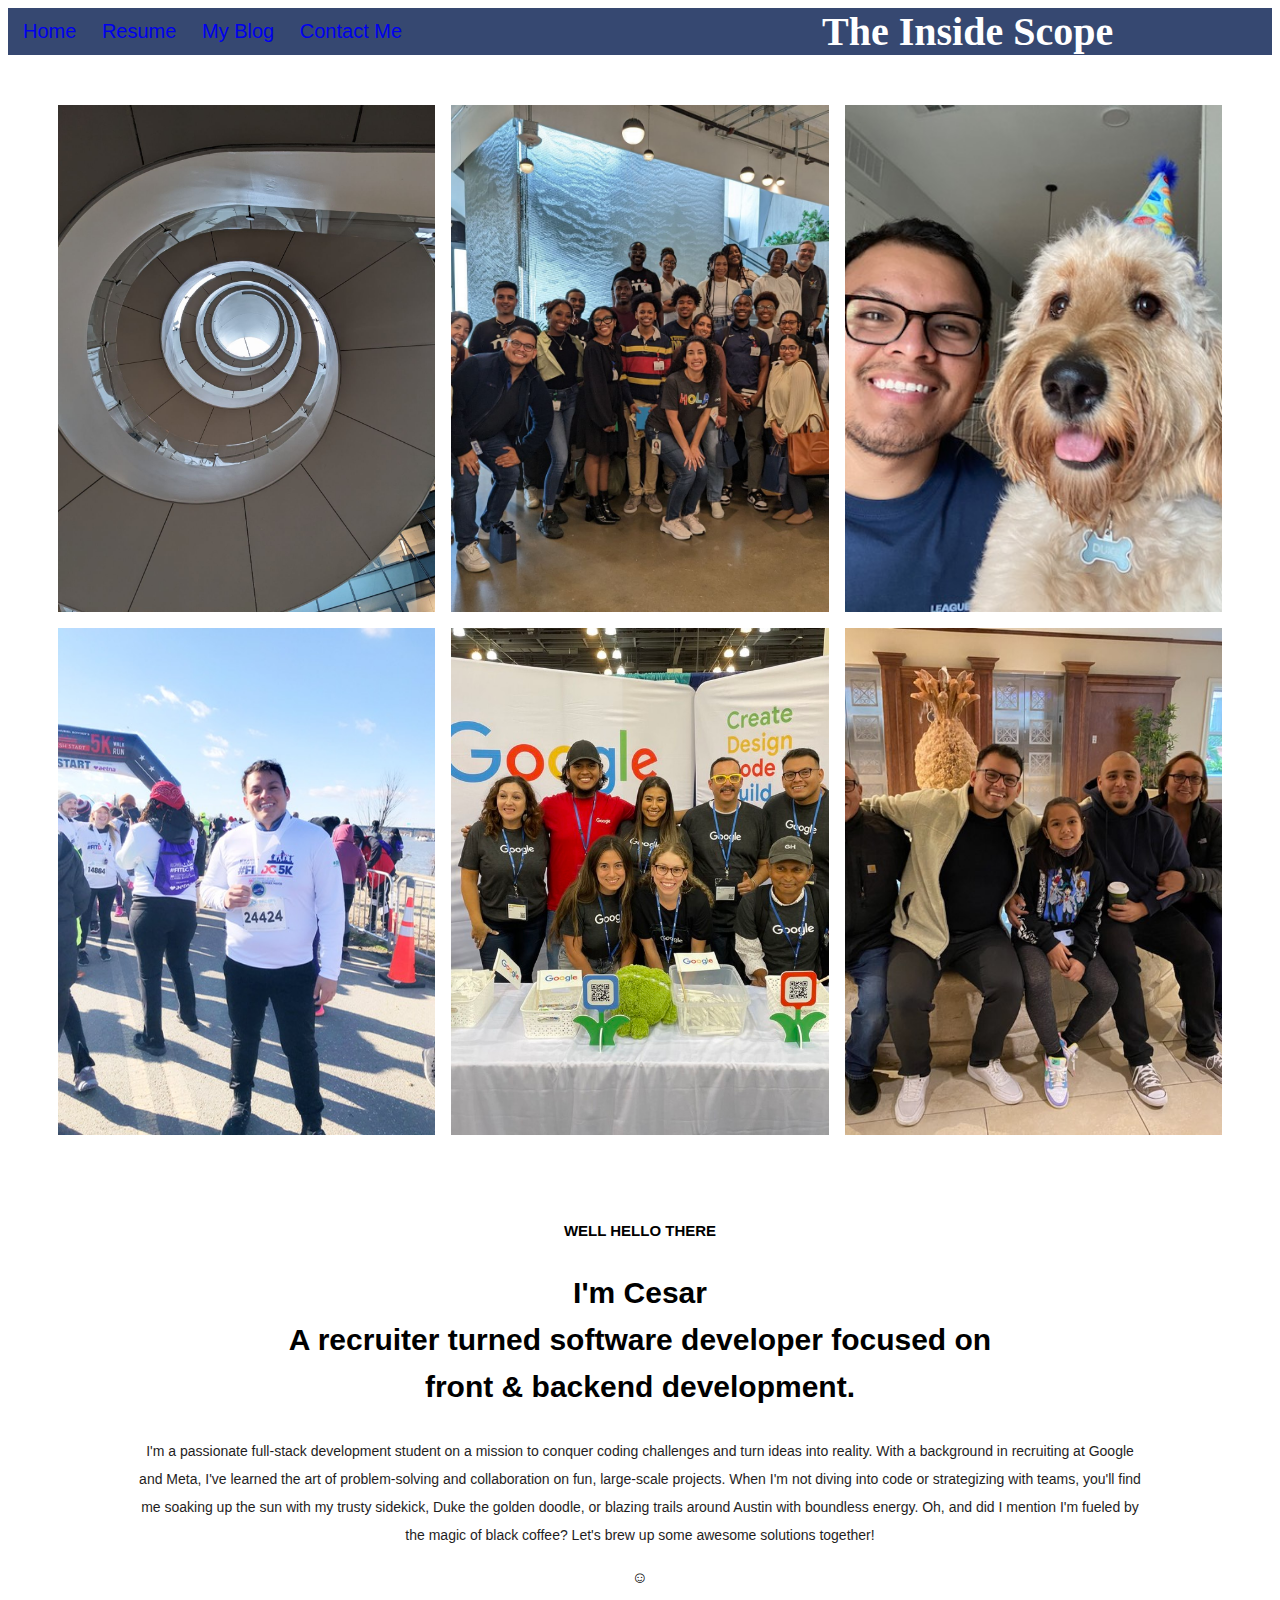
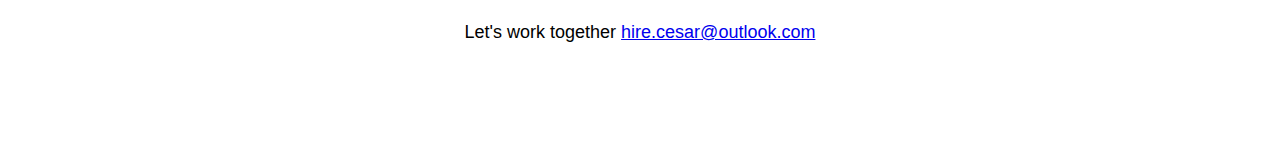
<file: about.html>
<!DOCTYPE html>
<html lang="en">
  <head>
    <meta charset="UTF-8" />
    <meta name="Resume" content="width=device-width, initial-scale=1.0" />
    <link rel="stylesheet" href="about-styles.css" />
  </head>
  <body>
    <header>
      <nav>
        <a class="nav-title" href="index.html" target="_blank">Home</a>
        <a class="nav-title" href="resume.html" target="_blank">Resume</a>
        <a
          class="nav-title"
          href="https://medium.com/@codewithcesar"
          target="_blank"
          >My Blog</a
        >
        <a
          class="nav-title"
          href="mailto:hire.cesar@outlook.com"
          target="_blank"
          >Contact Me</a
        >
      </nav>
      <h1 id="title">The Inside Scope</h1>
    </header>


    <div class="wrapper">
      <div class="image-container">
        <img src="about-img1.jpeg" alt="image 1" />
      </div>
      <div class="image-container">
        <img src="about-img2.JPG" alt="image 2" />
      </div>
      <div class="image-container">
        <img src="about-img3.jpg" alt="image 3" />
      </div>
      <div class="image-container">
        <img src="about-img4.JPG" alt="image 4" />
      </div>
      <div class="image-container">
        <img src="about-img5.JPG" alt="image 5" />
      </div>
      <div class="image-container">
        <img src="about-img6.JPG" alt="image 6" />
      </div>
    </div>
    <main>
      <section class="page">
        <div class="main-text-container">
          <p class="subtitle">well hello there</p>
          <p class="title">I'm Cesar</p>
          <p class="title">A recruiter turned software developer focused on</p>
          <p class="title">front & backend development.</p>
          <p id="blah">
            I'm a passionate full-stack development student on a mission to
            conquer coding challenges and turn ideas into reality. With a
            background in recruiting at Google and Meta, I've learned the art of
            problem-solving and collaboration on fun, large-scale projects. When
            I'm not diving into code or strategizing with teams, you'll find me
            soaking up the sun with my trusty sidekick, Duke the golden doodle,
            or blazing trails around Austin with boundless energy. Oh, and did I
            mention I'm fueled by the magic of black coffee? Let's brew up some
            awesome solutions together!
          </p>
          <div>☺︎</div>
          <div class="lower-text">
            Let's work together
            <a href="mailto:hire.cesar@outlook.com" target="_self"
              >hire.cesar@outlook.com</a
            >
          </div>
        </div>
      </section>
    </main>
  </body>
</html>

<!-- <table>
    <tr>
      <td><img src="about-img1.jpeg" alt="Image 1"></td>
      <td><img src="about-img2.JPG" alt="Image 2"></td>
      <td><img src="about-img3.jpg" alt="Image 3"></td>
    </tr>
    <tr>
        <td><img src="about-img4.JPG" alt="Image 4"></td>
        <td><img src="about-img5.JPG" alt="Image 5"></td>
        <td><img src="about-img6.JPG" alt="Image 6"></td>
    </tr>
  </table> -->
</file>
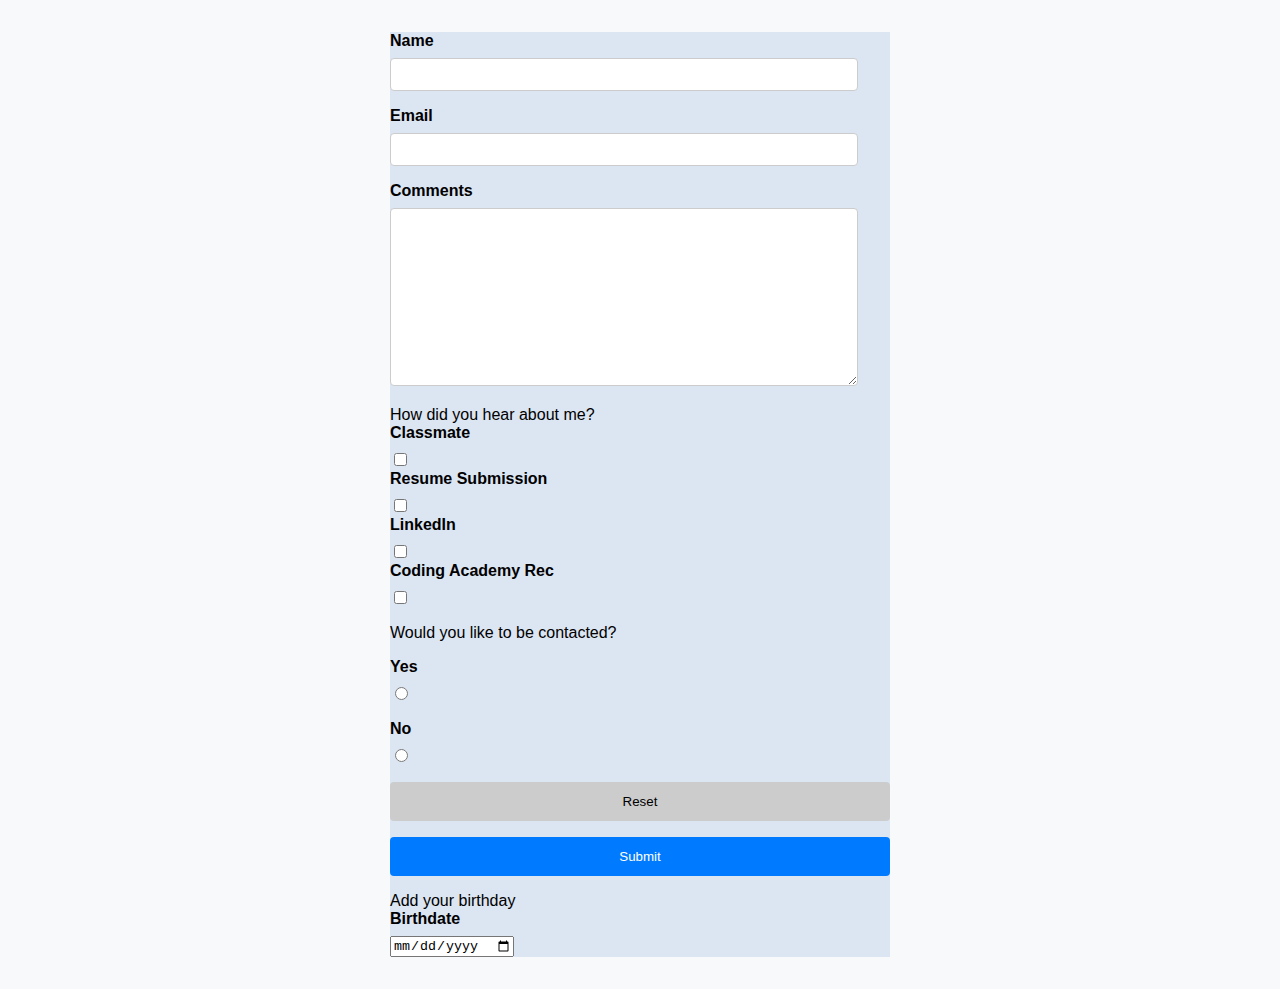
<file: contact-me.html>
<!DOCTYPE html>
<html lang="en">
<head>
  <meta charset="UTF-8">
  <meta name="viewport" content="width=device-width, initial-scale=1.0">
  <link rel="stylesheet" href="contact-me-styles.css" />
  <title>Get in Touch with me</title>
</head>

<body>
    <form action="results.html" method="GET" enctype="multipart/form-data">
      <div>
        <label for="name">Name</label>
        <input type="text" name="name" id="name" >
      </div>

      <div>
        <label for="email">Email</label>
        <input type="email" name="email" id="email" >
      </div>
      
      <div>
        <label for="comments">Comments</label>
        <textarea type="text" id="comments" name="comments"  minlength="20" maxlength="90" ></textarea>
      </div>

      <div>
      How did you hear about me?
      <div>
        <label for="classmate">Classmate</label>
        <input type="checkbox" name="classmate" id="classmate">
      </div>
      <div>
        <label for="resumeSubmission">Resume Submission</label>
        <input type="checkbox" name="resumeSubmission" id="resumeSubmission">
      </div>
      <div>
        <label for="LinkedIn">LinkedIn</label>
        <input type="checkbox" name="LinkedIn" id="LinkedIn">
      </div>
      <div>
        <label for="codingAcademyRec">Coding Academy Rec</label>
        <input type="checkbox" name="codingAcademyRec" id="codingAcademyRec">
      </div>
    </div>

    Would you like to be contacted?
    <div>
      <label for="contactedYes">Yes</label>
      <input type="radio" name="contactedYes" id="contactedYes" value="contactedYes">
    </div>
    <div>
      <label for="contactedNo">No</label>
      <input type="radio" name="contactedNo" id="contactedNo" value="contactedNo">
    </div>

  </div>
  <button type="reset">Reset</button>
  <button type="submit">Submit</button>

  <div>
    Add your birthday
    <label for="date">Birthdate</label>
    <input type="date" name="date" id="date" min="2019-06-10">
  </div>
  </form>

  <!-- <script src="scripts.js"></script> -->
</body>
</html>
</file>
<file: about-styles.css>
.page {
    margin-left: 0%;
    margin-right: 0%;
    width:100%;
    display: block;
}

nav {
    padding-left: 0%;
    padding-right: 0%;
    text-align: left;
    float: left;
    display: block;
    margin-left:15px;
    font-size: 20px;
    color: white;
    background-color: #364871;
    font-style: none;
    font-family: Arial, Helvetica, sans-serif;
}

/* Prevent links from turning purple after being visited */
a:visited {
  color: inherit; /* or specify another color */
}


header {
  display:flex;
  align-items: center;
  background-color: #364871;
}

nav .nav-title{
  padding-left: 0px;
  padding-right: 20px;
  display: inline-block;
  text-decoration: none;
}

header h1{
  align-self: center;
  text-align: center;
  margin: auto;
  margin-left: 400px;
}

#title {
  font-size: 40px;
  color:white
}

.wrapper {
  display: grid;
  grid-template-columns: repeat(3, 1fr);
  grid-auto-rows: minmax(200px, auto);
  grid-gap: 1em;
  padding: 50px;
}
  
.image-container {
  overflow: hidden;
  width: 100%;
  height: 100%;
}
  
img {
  object-fit: cover;
  width: 100%;
  height: 100%;
}

img:hover {
  cursor: url(http://www.rw-designer.com/cursor-extern.php?id=16009), pointer;
}


.subtitle {
  color:black;
  font-size: 15px;
  font-family:'Lucida Sans', 'Lucida Sans Regular', 'Lucida Grande', 'Lucida Sans Unicode', Geneva, Verdana, sans-serif ;
  font-style: normal;
  font-weight: 700;
  line-height: 12px;
  padding-bottom: 20px;
  padding-top: 25px;
  text-align: center;
  text-transform: uppercase;

}

.title {
  color:black;
  font-size: 30px;
  font-family:'Lucida Sans', 'Lucida Sans Regular', 'Lucida Grande', 'Lucida Sans Unicode', Geneva, Verdana, sans-serif ;
  font-style: normal;
  font-weight: 700;
  line-height: 12px;
  padding-bottom: 10px;
  padding-top: 0px;
  text-align: center;
  margin-bottom: 10px;
  margin-top: 15px;
}

p {
  color:rgb(31, 30, 30);
  font-size: 14px;
  font-family:'Lucida Sans', 'Lucida Sans Regular', 'Lucida Grande', 'Lucida Sans Unicode', Geneva, Verdana, sans-serif ;
  font-style: normal;
  padding-bottom: 30px;
  padding-top: 10px;
  text-align: center;
  text-transform: none;

}

.main-text-container {
  text-align: center;
  display: flex;
  flex-direction: column;
  justify-content: center;
    
}

.lower-text{

  color:black;
  font-size: 18px;
  font-family:'Lucida Sans', 'Lucida Sans Regular', 'Lucida Grande', 'Lucida Sans Unicode', Geneva, Verdana, sans-serif ;
  font-style: normal;
  padding-bottom: 100px;
  padding-top: 35px;
  text-align: center;
  text-transform: none;
}

#blah {
  width: 80%;
  align-self: center;
  line-height: 2em;
  padding-bottom: 15px;
  margin-bottom: 5px;
}


/* Large and up (Desktops) */
@media (max-width: 992px) {
      
}
  
/* Medium and up (Tablets) */
@media (max-width: 768px) {

}
  
/* media query for mobile */
@media (max-width: 320px) {

}
</file>
<file: contact-me-styles.css>
body {
    font-family: sans-serif;
    margin: 2rem;
    background-color: #f8f9fa;
    display: flex;
    justify-content: center;
  }

   form {
    width: 500px;
    background-color: #dce5f2;
    display:flex;
    flex-direction: column;
    gap: 1rem;

   }
  form label {
    display: block;
    margin-bottom: 0.5rem;
    font-weight: bold;
  }
  
  form input[type="text"],
  form input[type="email"],
  form textarea {
    width: 90%;
    padding: 0.5rem;
    border: 1px solid #ccc;
    border-radius: 4px;
  }
  
  form textarea {
    height: 10rem;
  }
  
  form input[type="checkbox"],
  form input[type="radio"] {
    margin-right: 0.5rem;
  }
  
  button {
    padding: 0.75rem 1rem;
    border: none;
    border-radius: 4px;
    cursor: pointer;
  }
  
  button[type="submit"] {
    background-color: #007bff;
    color: white;
  }
  
  button[type="reset"] {
    background-color: #ccc;
  }
  



/* Large and up (Desktops) */
@media (max-width: 992px) {
      
}
  
/* Medium and up (Tablets) */
@media (max-width: 768px) {

}
  
/* media query for mobile */
@media (max-width: 320px) {

}
</file>
